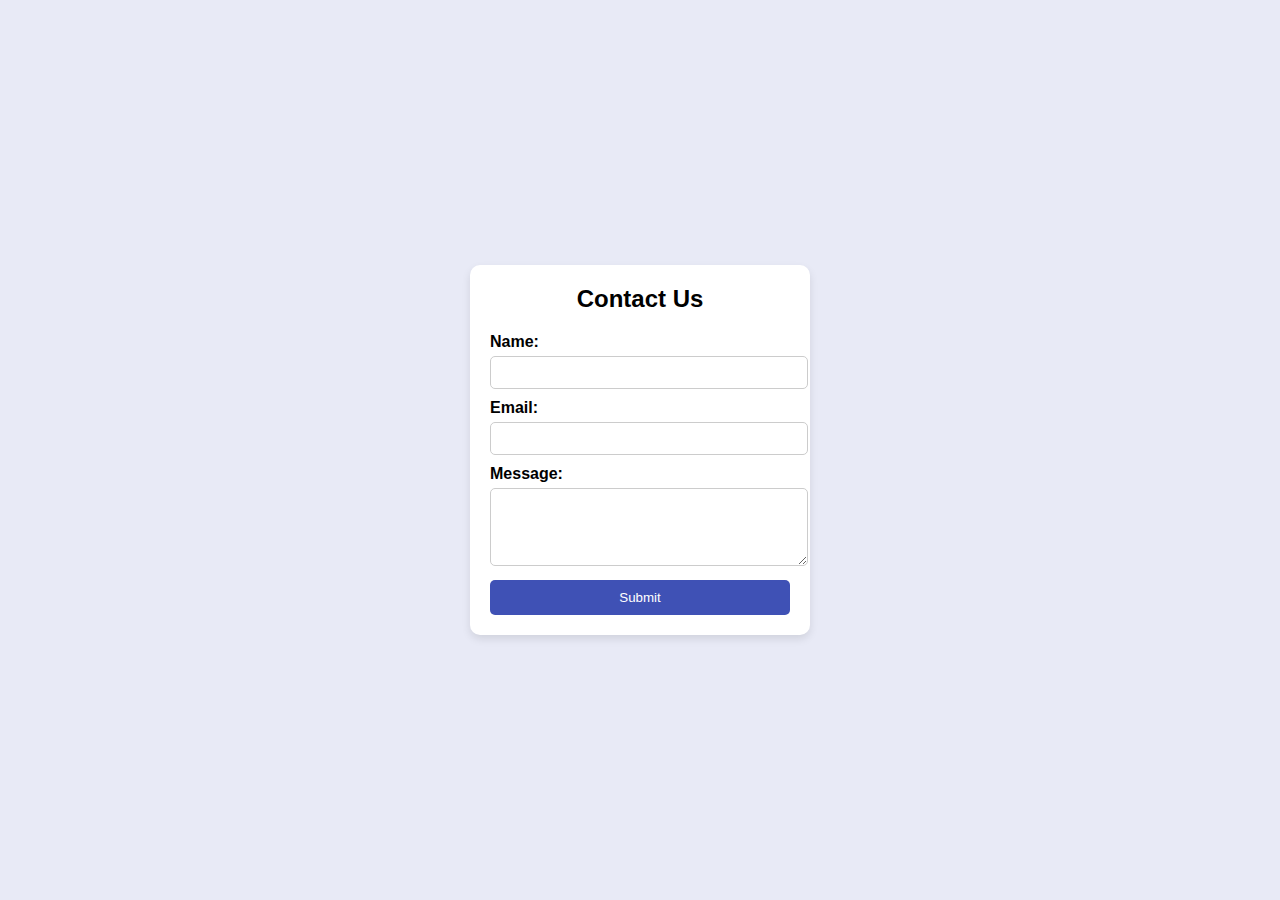
<file: contact.html>
<!DOCTYPE html>
<html lang="en">
<head>
    <meta charset="UTF-8">
    <meta name="viewport" content="width=device-width, initial-scale=1.0">
    <title>Contact Us</title>
    <link rel="stylesheet" href="styles.css">
</head>
<body>
    <div class="contact-container">
        <form class="contact-form">
            <h2>Contact Us</h2>
            <label for="name">Name:</label>
            <input type="text" id="name" name="name" required>
            
            <label for="email">Email:</label>
            <input type="email" id="email" name="email" required>
            
            <label for="message">Message:</label>
            <textarea id="message" name="message" rows="4" required></textarea>
            
            <button type="submit">Submit</button>
        </form>
    </div>
</body>
</html>
</file>
<file: styles.css>
body {
    font-family: Arial, sans-serif;
    margin: 0;
    padding: 0;
    background-color: #f5f5f5;
}

.container {
    display: flex;
    justify-content: center;
    align-items: center;
    height: 100vh;
    background-color: #e8eaf6;
}

.image-container {
    position: relative;
    text-align: center;
}

.center-image {
    width: 300px;
    height: auto;
    border-radius: 10px;
    box-shadow: 0 4px 8px rgba(0, 0, 0, 0.1);
}

.centered-link {
    position: absolute;
    top: 50%;
    left: 50%;
    transform: translate(-50%, -50%);
    background-color: rgba(0, 0, 0, 0.5);
    color: #fff;
    padding: 10px 20px;
    text-decoration: none;
    border-radius: 5px;
}

.centered-link:hover {
    background-color: rgba(0, 0, 0, 0.7);
}

.contact-container {
    display: flex;
    justify-content: center;
    align-items: center;
    height: 100vh;
    background-color: #e8eaf6;
}

.contact-form {
    background-color: #fff;
    padding: 20px;
    border-radius: 10px;
    box-shadow: 0 4px 8px rgba(0, 0, 0, 0.1);
    width: 300px;
}

.contact-form h2 {
    margin-top: 0;
    text-align: center;
}

.contact-form label {
    display: block;
    margin-bottom: 5px;
    font-weight: bold;
}

.contact-form input,
.contact-form textarea {
    width: 100%;
    padding: 8px;
    margin-bottom: 10px;
    border: 1px solid #ccc;
    border-radius: 5px;
}

.contact-form button {
    width: 100%;
    padding: 10px;
    background-color: #3f51b5;
    color: #fff;
    border: none;
    border-radius: 5px;
    cursor: pointer;
}

.contact-form button:hover {
    background-color: #303f9f;
}
</file>
